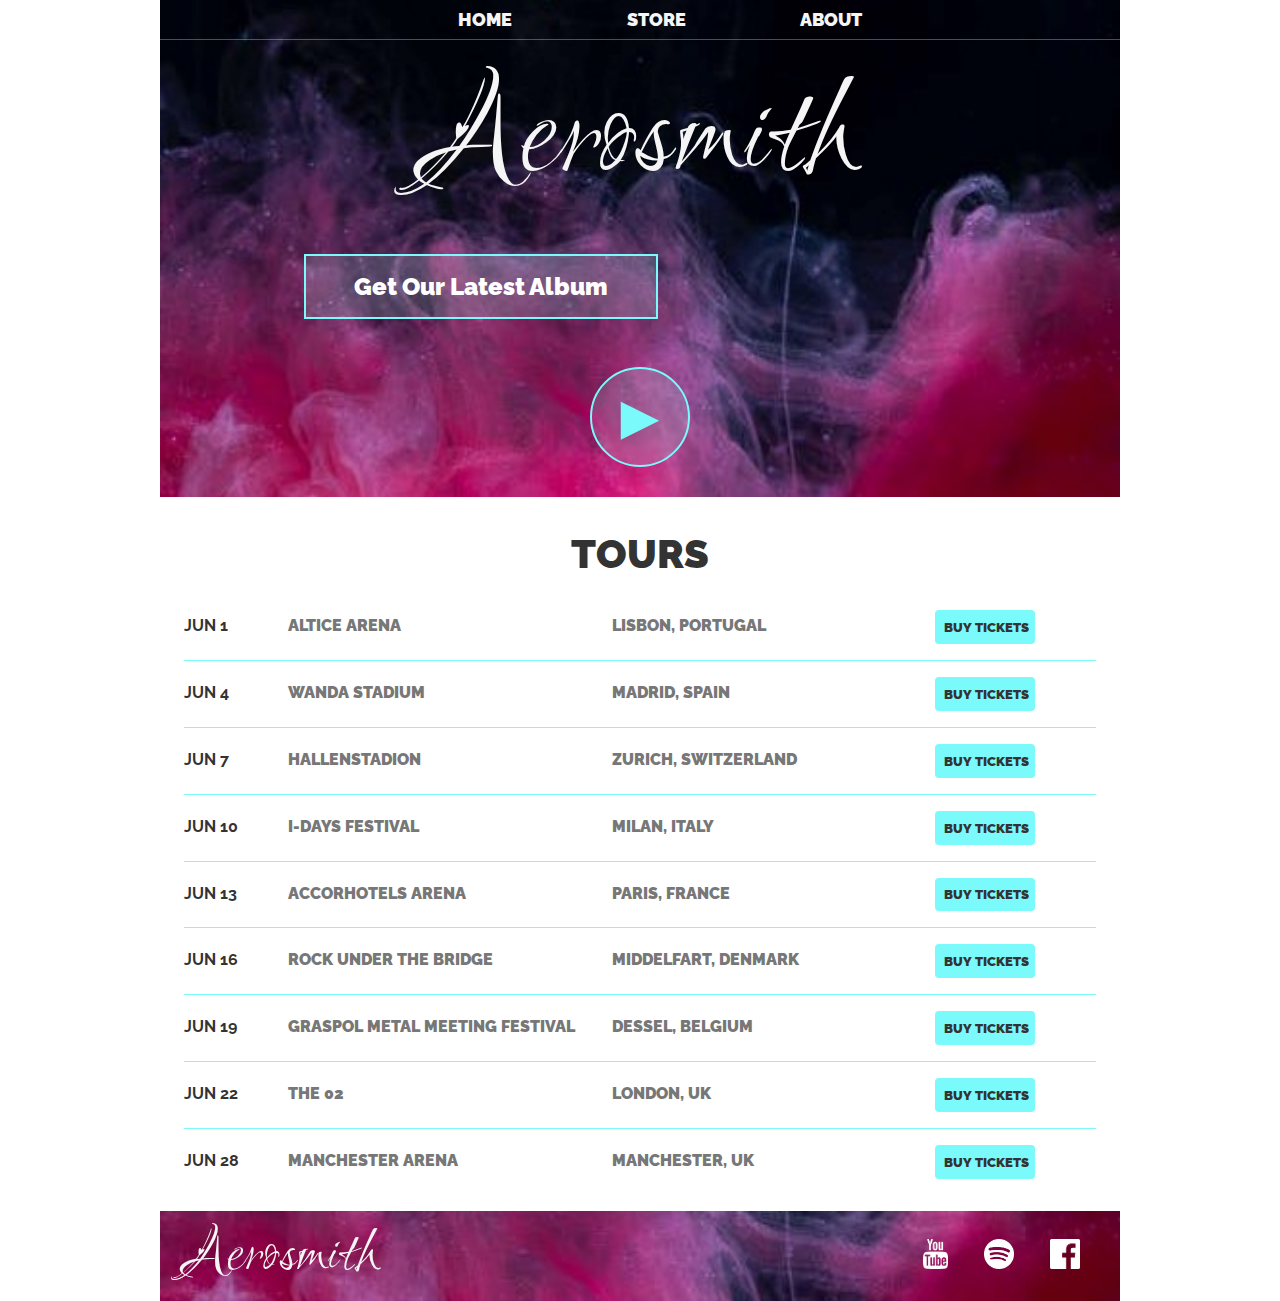
<file: index.html>
<!DOCTYPE html>
<html lang="en">
<head>
    <meta charset="UTF-8">
    <meta http-equiv="X-UA-Compatible" content="IE=edge">
    <meta name="viewport" content="width=device-width, initial-scale=1.0">
    <meta name="description" content="">
    <title>Aerosmith | TOUR DATES</title>
    <link rel="stylesheet" href="style.css">
</head>
<body>
    <header class="main-header">
        <nav class="nav main-nav">
            <ul>
                <li><a href="index.html">HOME</a></li>
                <li><a href="store.html">STORE</a></li>
                <li><a href="about.html">ABOUT</a></li>
            </ul>
        </nav>
        <h1 class="band-name band-name-large">Aerosmith</h1>
        <button class="btn btn-header" type="button">Get Our Latest Album</button>
        <button class="btn btn-header btn-play" type="button">&#9658;</button>
    </header>
    <section class="content-section container">
        <h2 class="section-header">TOURS</h2>
        <div>
            <div class="tour-row">
                 <span class="tour-item tour-date">JUN 1</span> 
                 <span class="tour-item tour-arena">ALTICE ARENA</span>
                 <span class="tour-item tour-city">LISBON, PORTUGAL</span>
                 <button type="button" class="btn tour-item tour-btn btn-primary">BUY TICKETS</button>
            </div>
            <div class="tour-row">
                <strong class="tour-item tour-date">JUN 4</strong> 
                <span class="tour-item tour-arena">WANDA STADIUM</span>
                <span class="tour-item tour-city">MADRID, SPAIN</span>
                <button type="button" class="btn tour-item tour-btn btn-primary">BUY TICKETS</button>
           </div>
           <div class="tour-row">
                <strong class="tour-item tour-date">JUN 7</strong> 
                <span class="tour-item tour-arena">HALLENSTADION</span>
                <span class="tour-item tour-city">ZURICH, SWITZERLAND</span>
                <button type="button" class="btn tour-item tour-btn btn-primary">BUY TICKETS</button>
            </div>
            <div class="tour-row">
                <strong class="tour-item tour-date">JUN 10</strong> 
                <span class="tour-item tour-arena">I-DAYS FESTIVAL</span>
                <span class="tour-item tour-city">MILAN, ITALY</span>
                <button type="button" class="btn tour-item tour-btn btn-primary">BUY TICKETS</button>
            </div>
            <div class="tour-row">
                <strong class="tour-item tour-date">JUN 13</strong> 
                <span class="tour-item tour-arena">ACCORHOTELS ARENA</span>
                <span class="tour-item tour-city">PARIS, FRANCE</span>
                <button type="button" class="btn tour-item tour-btn btn-primary">BUY TICKETS</button>
            </div>
            <div class="tour-row">
                <strong class="tour-item tour-date">JUN 16</strong> 
                <span class="tour-item tour-arena">ROCK UNDER THE BRIDGE</span>
                <span class="tour-item tour-city">MIDDELFART, DENMARK</span>
                <button type="button" class="btn tour-item tour-btn btn-primary">BUY TICKETS</button>
            </div>
            <div class="tour-row">
                <strong class="tour-item tour-date">JUN 19</strong> 
                <span class="tour-item tour-arena">GRASPOL METAL MEETING FESTIVAL</span>
                <span class="tour-item tour-city">DESSEL, BELGIUM</span>
                <button type="button" class="btn tour-item tour-btn btn-primary">BUY TICKETS</button>
            </div>
            <div class="tour-row">
                <strong class="tour-item tour-date">JUN 22</strong> 
                <span class="tour-item tour-arena">THE 02</span>
                <span class="tour-item tour-city">LONDON, UK</span>
                <button type="button" class="btn tour-item tour-btn btn-primary">BUY TICKETS</button>
            </div>
            <div class="tour-row">
                <strong class="tour-item tour-date">JUN 28</strong> 
                <span class="tour-item tour-arena">MANCHESTER ARENA</span>
                <span class="tour-item tour-city">MANCHESTER, UK</span>
                <button type="button" class="btn tour-item tour-btn btn-primary">BUY TICKETS</button>
            </div>
        </div>
    </section>
    <footer class="main-footer">
        <div class="container main-footer-container">
            <h3 class="band-name">Aerosmith</h3>
            <ul class="nav footer-nav">
                <li>
                    <a href="https://www.youtube.com/channel/UCBxdHQVOaZhUOIj_3gt2FYw" target="_blank">
                    <img src="Daco_3502226.png"></a>
                </li>
                <li>
                    <a href="https://open.spotify.com/artist/7Ey4PD4MYsKc5I2dolUwbH" target="_blank">
                    <img src="toppng.com-deezer-logo-white-png-spotify-icon-png-white-810x810.png"></a>
                </li>
                <li>
                    <a href="https://www.facebook.com/aerosmith" target="_blank">
                    <img src="images-facebook-f-logo-png-transparent-background-744092.png"></a>
                </li>
            </ul>
        </div>
    </footer>
</body>
</html>
</file>
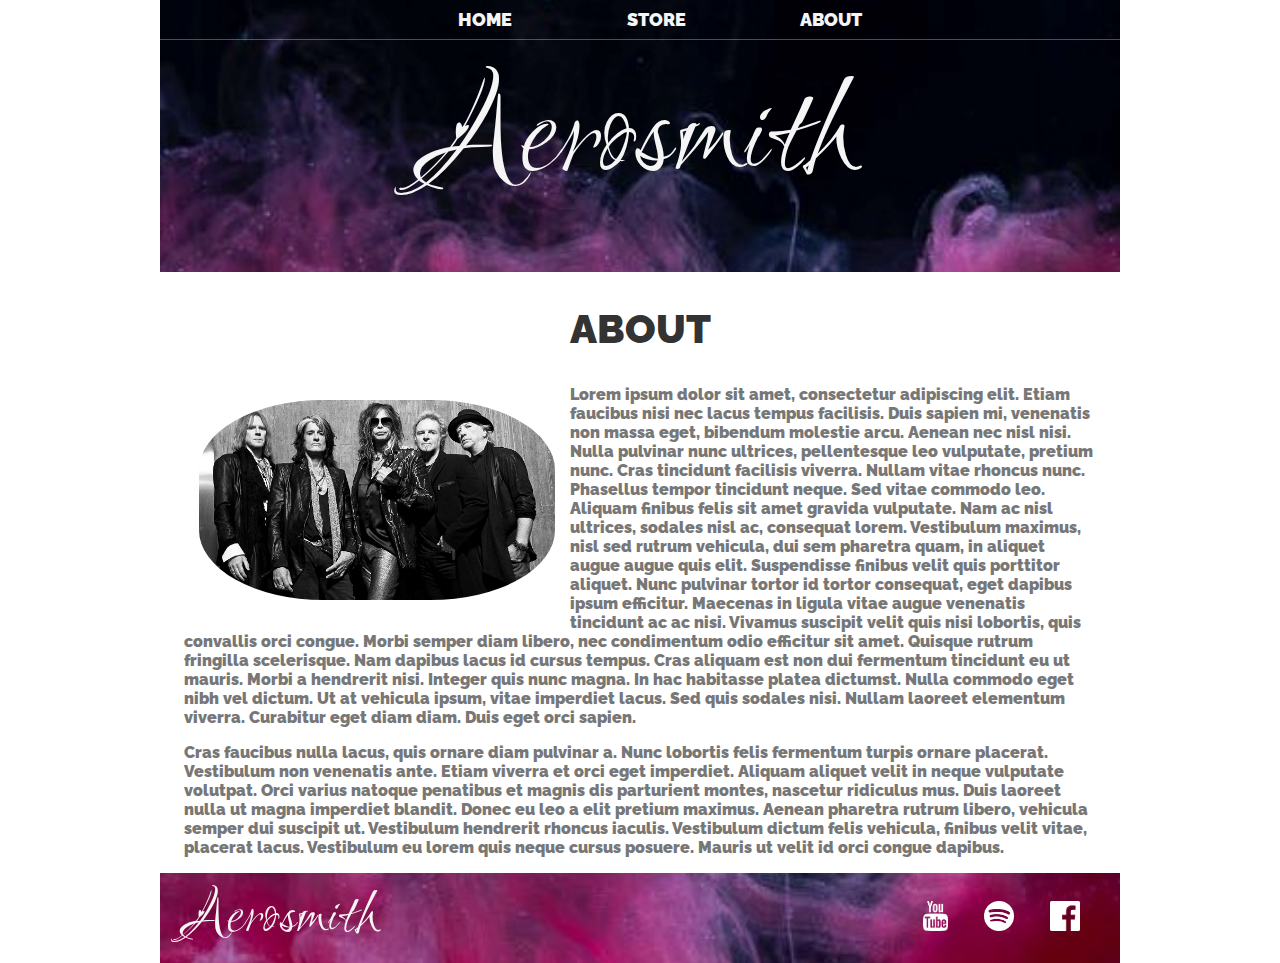
<file: about.html>
<!DOCTYPE html>
<html lang="en">
<head>
    <meta charset="UTF-8">
    <meta http-equiv="X-UA-Compatible" content="IE=edge">
    <meta name="viewport" content="width=device-width, initial-scale=1.0">
    <meta name="description" content="">
    <title>Aerosmith | ABOUT</title>
    <link rel="stylesheet" href="style.css">
</head>
<body>
    <header class="main-header">
        <nav class="nav main-nav">
            <ul>
                <li><a href="index.html">HOME</a></li>
                <li><a href="store.html">STORE</a></li>
                <li><a href="about.html">ABOUT</a></li>
            </ul>
        </nav>
        <h1 class="band-name band-name-large">Aerosmith</h1>
        
    </header>
    <section class="content-section container">
        <h2 class="section-header">ABOUT</h2>
        <img class="about-band-image" src="bg-4.jpg" alt="Aerosmith">
        <p>Lorem ipsum dolor sit amet, consectetur adipiscing elit. Etiam faucibus nisi nec lacus tempus facilisis. Duis sapien mi, venenatis non massa eget, bibendum molestie arcu. Aenean nec nisl nisi. Nulla pulvinar nunc ultrices, pellentesque leo vulputate, pretium nunc. Cras tincidunt facilisis viverra. Nullam vitae rhoncus nunc. Phasellus tempor tincidunt neque. Sed vitae commodo leo. Aliquam finibus felis sit amet gravida vulputate. Nam ac nisl ultrices, sodales nisl ac, consequat lorem. Vestibulum maximus, nisl sed rutrum vehicula, dui sem pharetra quam, in aliquet augue augue quis elit. Suspendisse finibus velit quis porttitor aliquet. Nunc pulvinar tortor id tortor consequat, eget dapibus ipsum efficitur. Maecenas in ligula vitae augue venenatis tincidunt ac ac nisi. Vivamus suscipit velit quis nisi lobortis, quis convallis orci congue. Morbi semper diam libero, nec condimentum odio efficitur sit amet. Quisque rutrum fringilla scelerisque. Nam dapibus lacus id cursus tempus. Cras aliquam est non dui fermentum tincidunt eu ut mauris. Morbi a hendrerit nisi. Integer quis nunc magna. In hac habitasse platea dictumst. Nulla commodo eget nibh vel dictum. Ut at vehicula ipsum, vitae imperdiet lacus. Sed quis sodales nisi. Nullam laoreet elementum viverra. Curabitur eget diam diam. Duis eget orci sapien.</p>
        <p>Cras faucibus nulla lacus, quis ornare diam pulvinar a. Nunc lobortis felis fermentum turpis ornare placerat. Vestibulum non venenatis ante. Etiam viverra et orci eget imperdiet. Aliquam aliquet velit in neque vulputate volutpat. Orci varius natoque penatibus et magnis dis parturient montes, nascetur ridiculus mus. Duis laoreet nulla ut magna imperdiet blandit. Donec eu leo a elit pretium maximus. Aenean pharetra rutrum libero, vehicula semper dui suscipit ut. Vestibulum hendrerit rhoncus iaculis. Vestibulum dictum felis vehicula, finibus velit vitae, placerat lacus. Vestibulum eu lorem quis neque cursus posuere. Mauris ut velit id orci congue dapibus.</p>
    </section>
    <footer class="main-footer">
        <div class="container main-footer-container">
            <h3 class="band-name">Aerosmith</h3>
            <ul class="nav footer-nav">
                <li>
                    <a href="https://www.youtube.com/channel/UCBxdHQVOaZhUOIj_3gt2FYw" target="_blank">
                    <img src="Daco_3502226.png"></a>
                </li>
                <li>
                    <a href="https://open.spotify.com/artist/7Ey4PD4MYsKc5I2dolUwbH" target="_blank">
                    <img src="toppng.com-deezer-logo-white-png-spotify-icon-png-white-810x810.png"></a>
                </li>
                <li>
                    <a href="https://www.facebook.com/aerosmith" target="_blank">
                    <img src="images-facebook-f-logo-png-transparent-background-744092.png"></a>
                </li>
            </ul>
        </div>
    </footer>
</body>
</html>
</file>
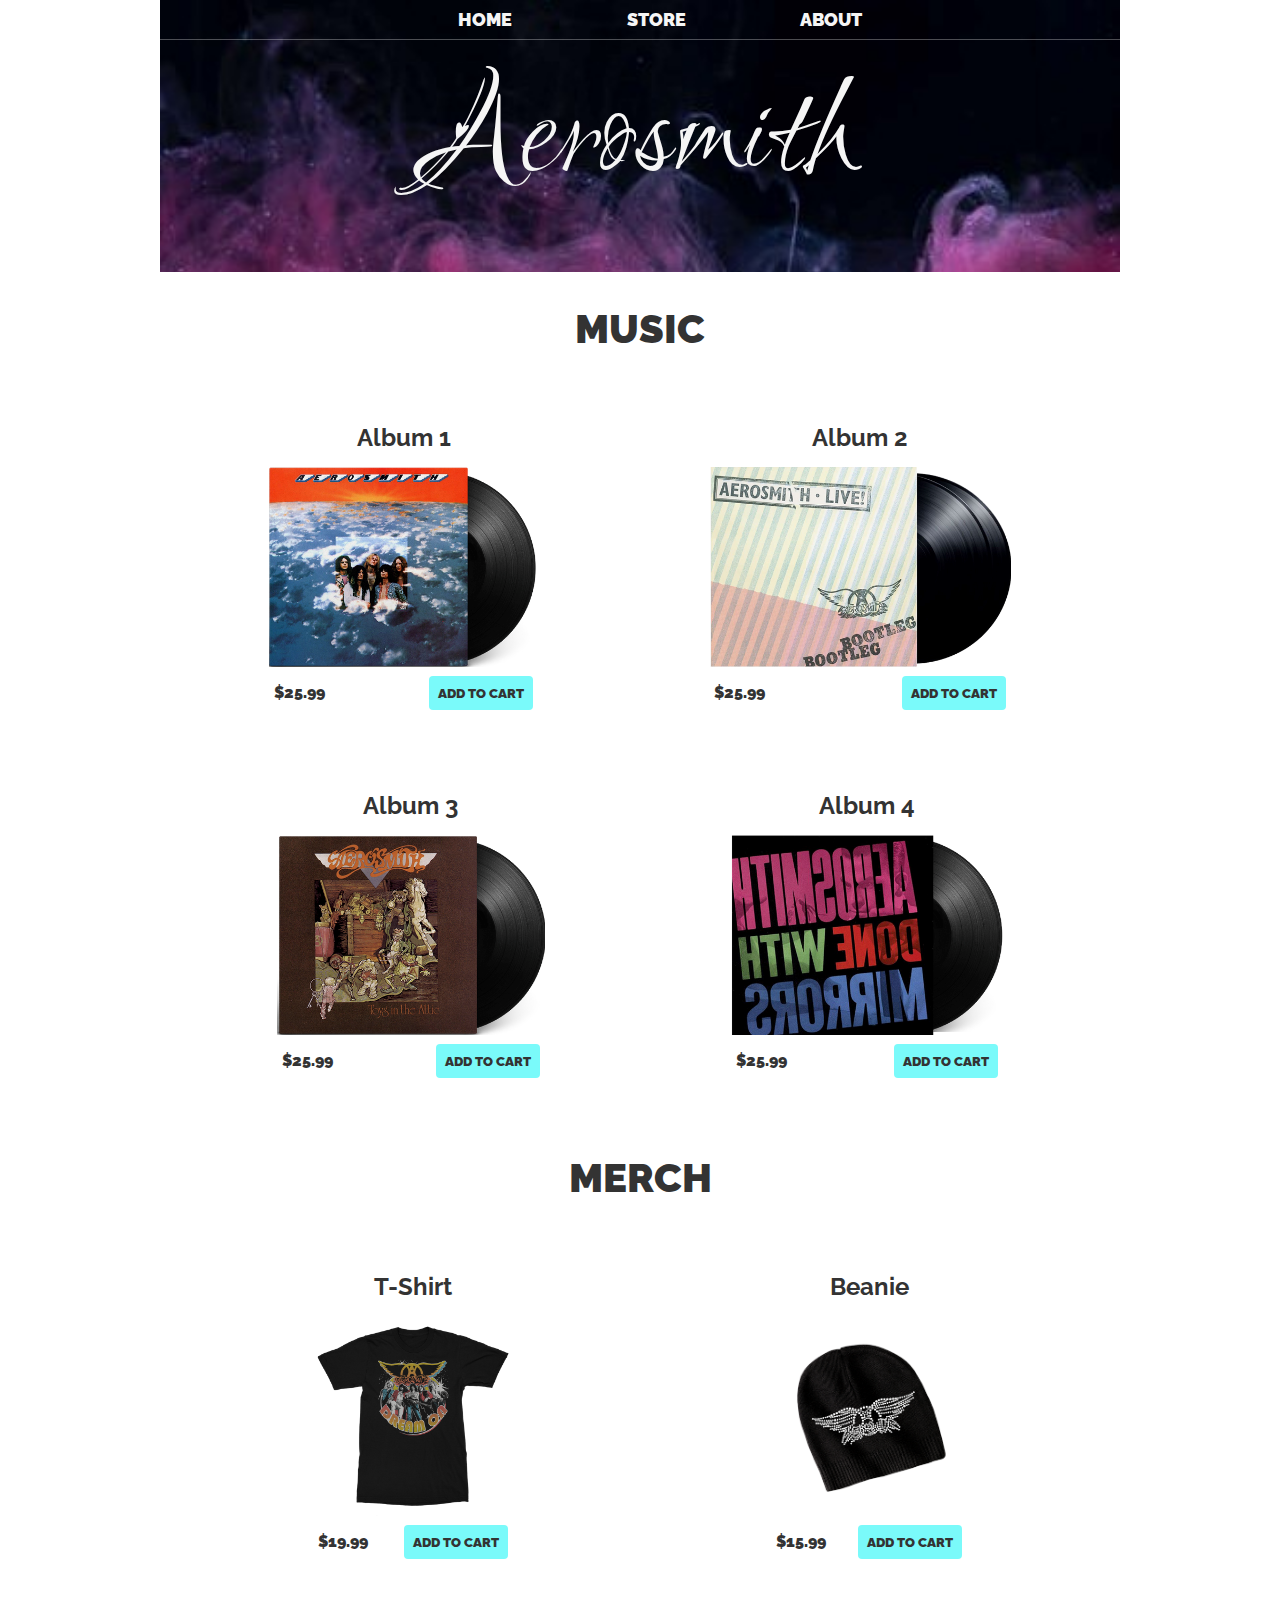
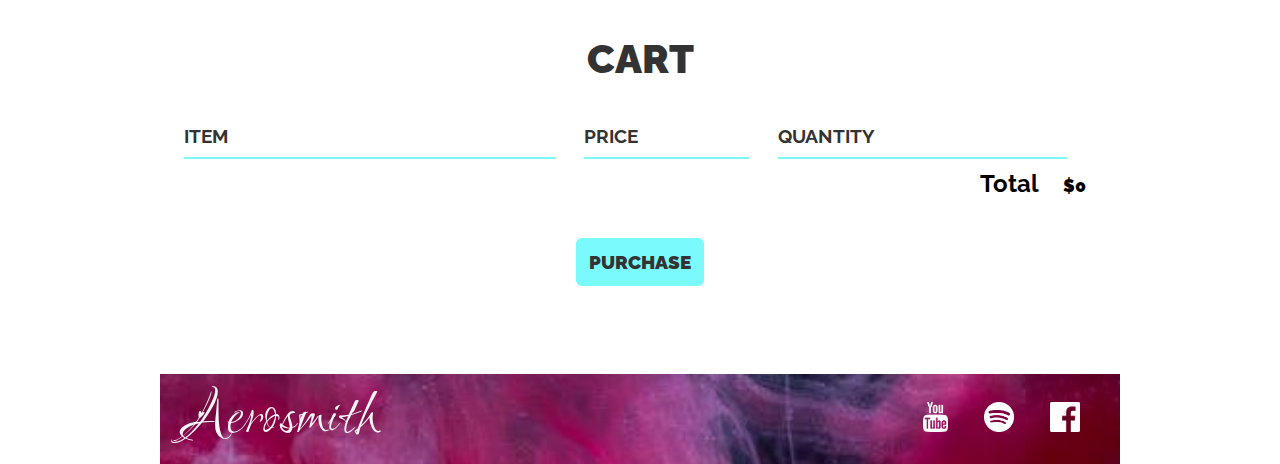
<file: store.html>
<!DOCTYPE html>
<html lang="en">
<head>
    <meta charset="UTF-8">
    <meta http-equiv="X-UA-Compatible" content="IE=edge">
    <meta name="viewport" content="width=device-width, initial-scale=1.0">
    <meta name="description" content="">
    <title>Aerosmith | STORE</title>
    <link rel="stylesheet" href="style.css">
    <script src="store.js" async></script>
</head>
<body>
    <header class="main-header">
        <nav class="nav main-nav">
            <ul>
                <li><a href="index.html">HOME</a></li>
                <li><a href="store.html">STORE</a></li>
                <li><a href="about.html">ABOUT</a></li>
            </ul>
        </nav>
        <h1 class="band-name band-name-large">Aerosmith</h1>
    </header>
        <section class="container content-section">
            <h2 class="section-header">MUSIC</h2>
            <div class="shop-items">
                <div class="shop-item">
                    <span class="shop-item-title">Album 1</span>
                    <img class="shop-item-img" src="aero1_700x.png" alt="Album 1">
                    <div class="shop-item-details">
                        <span class="shop-item-price">$25.99</span>
                        <button class="btn btn-primary shop-item-button" role="button">ADD TO CART</button>
                    </div>
                </div>
                <div class="shop-item">
                    <span class="shop-item-title">Album 2</span>
                    <img class="shop-item-img" src="BOOTLEG2LP_700x.png" alt="Album 2">
                    <div class="shop-item-details">
                        <span class="shop-item-price">$25.99</span>
                        <button class="btn btn-primary shop-item-button" role="button">ADD TO CART</button>
                    </div>
                </div>
                <div class="shop-item">
                    <span class="shop-item-title">Album 3</span>
                    <img class="shop-item-img" src="Toys_700x.png" alt="Album 3">
                    <div class="shop-item-details">
                        <span class="shop-item-price">$25.99</span>
                        <button class="btn btn-primary shop-item-button" role="button">ADD TO CART</button>
                    </div>
                </div>
                <div class="shop-item">
                    <span class="shop-item-title">Album 4</span>
                    <img class="shop-item-img" src="MirrorsLP_700x.png" alt="Album 4">
                    <div class="shop-item-details">
                        <span class="shop-item-price">$25.99</span>
                        <button class="btn btn-primary shop-item-button" role="button">ADD TO CART</button>
                    </div>
                </div>
            </div>
        </section>
        <section class="container content-section">
            <h2 class="section-header">MERCH</h2>
            <div class="shop-items">
                <div class="shop-item">
                    <span class="shop-item-title">T-Shirt</span>
                    <img class="shop-item-img" src="DreamON_700x.png" alt="T-Shirt">
                    <div class="shop-item-details">
                        <span class="shop-item-price">$19.99</span>
                        <button class="btn btn-primary shop-item-button" role="button">ADD TO CART</button>
                    </div>
                </div>    
                <div class="shop-item">          
                    <span class="shop-item-title">Beanie</span>
                    <img class="shop-item-img" src="AEROBLINGBEANIEWHITE_700x.png" alt="Beanie">
                    <div class="shop-item-details">
                        <span class="shop-item-price">$15.99</span>
                        <button class="btn btn-primary shop-item-button" role="button">ADD TO CART</button>
                    </div>
                </div>
            </div>
        </section>
        <section class="container content-section">
            <h2 class="section-header">CART</h2>
            <div class="cart-row">
                <span class="cart-item cart-header cart-column">ITEM</span>
                <span class="cart-price cart-header cart-column">PRICE</span>
                <span class="cart-quantity cart-header cart-column">QUANTITY</span>
            </div>
            <div class="cart-items">
                
            </div>
            <div class="cart-total">
                <strong class="cart-total-title">Total</strong>
                <span class="cart-total-price">$0</span>
            </div>
            <button class="btn btn-primary btn-purchase" role="button">PURCHASE</button>
        </section>
    <footer class="main-footer">
        <div class="container main-footer-container">
            <h3 class="band-name">Aerosmith</h3>
            <ul class="nav footer-nav">
                <li>
                    <a href="https://www.youtube.com/channel/UCBxdHQVOaZhUOIj_3gt2FYw" target="_blank">
                    <img src="Daco_3502226.png"></a>
                </li>
                <li>
                    <a href="https://open.spotify.com/artist/7Ey4PD4MYsKc5I2dolUwbH" target="_blank">
                    <img src="toppng.com-deezer-logo-white-png-spotify-icon-png-white-810x810.png"></a>
                </li>
                <li>
                    <a href="https://www.facebook.com/aerosmith" target="_blank">
                    <img src="images-facebook-f-logo-png-transparent-background-744092.png"></a>
                </li>
            </ul>
        </div>
    </footer>
</body>
</html>
</file>
<file: style.css>
@import url('https://fonts.googleapis.com/css2?family=Raleway:wght@100&display=swap');
@import url('https://fonts.googleapis.com/css2?family=Love+Light&display=swap');

* {
    box-sizing: border-box;
    font-family: Raleway, sans-serif;
    color: #777;
    font-weight: bolder;
}

html, body {
    margin: auto;
    padding: 0;
    max-width: 960px;
}

.nav ul {
    margin: 0;
}

.nav li {
    display: inline;
}
.nav a {
    display: inline-block;
    padding: .5em;
    color: whitesmoke;
    text-decoration: none;
}

.nav a:hover {
    background-color: rgba(255, 255, 255, .3);
}

.main-nav {
    text-align: center;
    font-size: 1.1em;
    font-weight: 200;
    border-bottom: 1px solid rgba(255, 255, 255, .3);
}

.main-nav li {
    padding: 0 5%;
}
.main-header {
    background-image: url("pexels-photo-6138017.jpeg");
    background-size: cover;
    padding-bottom: 30px;
}

.band-name {
    font-family: 'Love light', cursive;
    text-align: center;
    margin: 0;
    font-size: 4em;
    font-weight: normal;
    color: whitesmoke;
}

.band-name-large {
    font-size: 9em;
}

.content-section {
    margin: 1em;
    padding: 1em;
}

.container {
    margin: 0 auto;
    padding: 0 1.5em;
}

.section-header {
    text-align: center;
    font-size: 2.5em;
    color: #333;
}

.about-band-image {
    float: left;
    height: 200px;
    margin: 15px;
    border-radius: 35%;
}

.main-footer {
    background-image: url(footer.jpeg);
    background-repeat: no-repeat;
    background-size: cover;
    color: white;
}

.main-footer-container {
    display: flex;
    align-items: center;
}

.main-footer-container ul {
    flex-grow: 1;
    text-align: end;
}

.footer-nav li {
    padding: 0 .5em;
}

.footer-nav img {
    height: 30px;
}

.btn {
    text-align: center;
    vertical-align: middle;
    padding: .67em .67em;
    cursor: pointer;
}

.btn-header {
    margin: .5em 15% 2em 15%;
    color: white;
    border: 2px solid rgb(122, 250, 250);
    background-color: rgba(159, 224, 224, 0.2);
    border-radius: 0px;
    padding-left: 2em;
    padding-right: 2em;
    font-size: 1.5em;
}

.btn-header:hover {
    background-color: rgba(159, 224, 224, 0.4);
}

.btn-play {
    display: block;
    margin: 0 auto;
    color:rgb(122, 250, 250);
    font-size: 4em;
    border-radius: 50%;
    padding: 0;
    width: 100px;
    height: 100px;
    text-align: center;
}

.tour-row {
    border-bottom: 1px solid rgb(122, 250, 250);
    padding-bottom: 1em;
    margin-bottom: 1em;
}

.tour-row:last-child {
    border-bottom: none;
}

.tour-item {
    display: inline-block;
    padding-right: .5em;
}

.tour-date {
    color: #333;
    font-weight: bold;
    width: 11%;
}

.tour-city {
    width: 35%;
}

.tour-arena {
    width: 35%;
}

.tour-btn {
    max-width: 19%;
}

.btn-primary {
    color: #333;
    background-color: rgb(122, 250, 250);
    border: none;
    border-radius: .3em;
    font-weight: 900;
}

.btn-primary:hover {
    background-color: rgb(236, 115, 216);
}

.shop-item {
    margin: 38px;
}

.shop-item-title {
    display: block;
    width: 100%;
    text-align: center;
    font-weight: bold;
    font-size: 1.5em;
    color: #333;
    margin-bottom: 15px;
}

.shop-item-img {
    height: 200px;
}

.shop-item-details {
    display: flex;
    align-items: center;
    padding: 5px;
}

.shop-item-price {
    flex-grow: 1;
    color: #333;
}

.shop-items {
    display: flex;
    flex-wrap: wrap;
    justify-content: space-around;
}

.cart-header {
    color: #333;
    font-size: 1.2em;
    font-weight: bold;
}

.cart-column {
    display: flex;
    align-items: center;
    border-bottom: 2px solid rgb(122, 250, 250);
    margin-right: 1.5em;
    padding-bottom: 10px;
    margin-top: 10px;
}

.cart-row {
    display: flex;
}

.cart-item {
    width: 45%;
}

.cart-price {
    width: 20%;
    font-size: 1.2em;
    color: #333;
}

.cart-quantity {
    width: 35%;
}

.cart-item-title {
    color: #333;
    margin-left: .5em;
    font-size: 1.2em;
}

.cart.item-img {
    height: 80px;
    width: auto;
}

.btn-danger {
    background-color: rgb(233, 85, 85);
    color: white;
    border: none;
    border-radius: .3em;
    font-weight: bold;
}

.btn-danger:hover {
    background-color: rgb(168, 48, 48);
}

.cart-quantity-input {
    height: 34px;
    width: 50px;
    border-radius: .3em;
    border: 1px solid rgb(122, 250, 250);
    background-color: rgb(224, 253, 253);
    color: #333;
    padding: 0;
    text-align: center;
    font-size: 1.2em;
    margin-right: 25px;
}

.cart-row:last-child {
    border-bottom: 2px solid rgb(122, 250, 250);
}

.cart-row:last-child .cart-column {
    border: none;
}

.cart-total {
    text-align: end;
    margin-top: 10px;
    margin-right: 10px;
}

.cart-total-title {
    font-weight: bold;
    font-size: 1.5em;
    color: black;
    margin-right: 20px;
}

.cart-total-price {
    color: black;
    font-size: 1.1em;
}

.btn-purchase {
    display: block;
    margin: 40px auto 88px auto;
    font-size: 1.2em;
}
</file>
